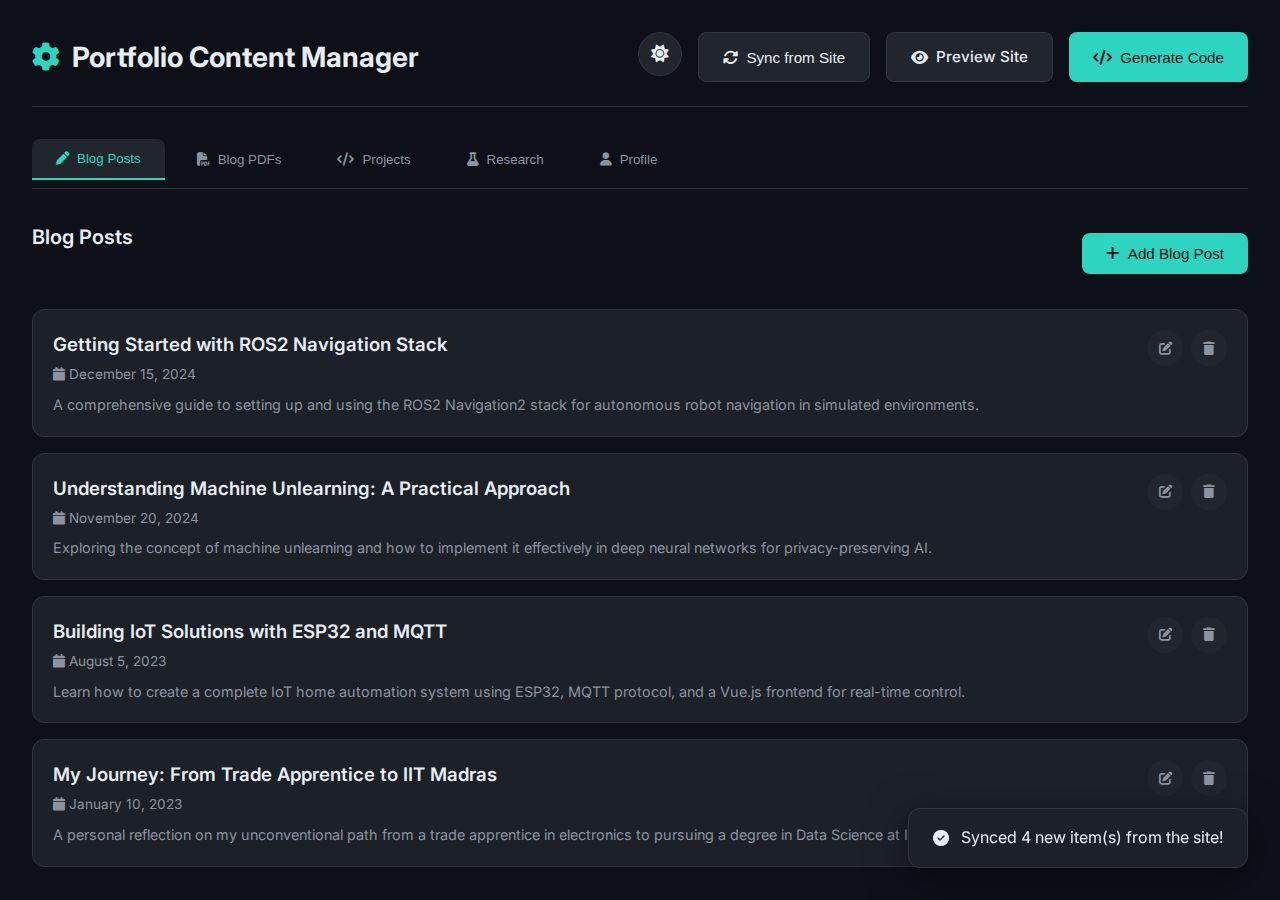
<file: admin.html>
<!DOCTYPE html>
<html lang="en">
<head>
    <meta charset="UTF-8">
    <meta name="viewport" content="width=device-width, initial-scale=1.0">
    <title>Portfolio Admin - Content Manager</title>
    <link rel="preconnect" href="https://fonts.googleapis.com">
    <link rel="preconnect" href="https://fonts.gstatic.com" crossorigin>
    <link href="https://fonts.googleapis.com/css2?family=Inter:wght@300;400;500;600;700&display=swap" rel="stylesheet">
    <link rel="stylesheet" href="https://cdnjs.cloudflare.com/ajax/libs/font-awesome/6.4.0/css/all.min.css">
    <link rel="stylesheet" href="styles.css">
    <style>
        /* Admin-specific styles */
        .admin-container {
            max-width: 1400px;
            margin: 0 auto;
            padding: 2rem;
        }

        .admin-header {
            display: flex;
            justify-content: space-between;
            align-items: center;
            margin-bottom: 2rem;
            padding-bottom: 1.5rem;
            border-bottom: 1px solid var(--border-color);
        }

        .admin-title {
            font-size: 1.75rem;
            font-weight: 700;
            display: flex;
            align-items: center;
            gap: 0.75rem;
        }

        .admin-title i {
            color: var(--accent-primary);
        }

        .admin-actions {
            display: flex;
            gap: 1rem;
        }

        .btn {
            padding: 0.75rem 1.5rem;
            border-radius: var(--radius-sm);
            border: none;
            font-weight: 500;
            cursor: pointer;
            display: flex;
            align-items: center;
            gap: 0.5rem;
            transition: all 0.3s ease;
            font-size: 0.95rem;
        }

        .btn-primary {
            background: var(--accent-primary);
            color: var(--bg-primary);
        }

        .btn-primary:hover {
            background: var(--accent-secondary);
        }

        .btn-secondary {
            background: var(--bg-tertiary);
            color: var(--text-primary);
            border: 1px solid var(--border-color);
        }

        .btn-secondary:hover {
            border-color: var(--accent-primary);
        }

        .btn-danger {
            background: rgba(248, 81, 73, 0.2);
            color: var(--danger);
            border: 1px solid var(--danger);
        }

        .btn-danger:hover {
            background: var(--danger);
            color: white;
        }

        .btn-sm {
            padding: 0.5rem 1rem;
            font-size: 0.85rem;
        }

        .tabs {
            display: flex;
            gap: 0.5rem;
            margin-bottom: 2rem;
            border-bottom: 1px solid var(--border-color);
            padding-bottom: 0.5rem;
        }

        .tab {
            padding: 0.75rem 1.5rem;
            background: none;
            border: none;
            color: var(--text-secondary);
            cursor: pointer;
            font-weight: 500;
            border-radius: var(--radius-sm) var(--radius-sm) 0 0;
            transition: all 0.3s ease;
            display: flex;
            align-items: center;
            gap: 0.5rem;
        }

        .tab:hover {
            color: var(--text-primary);
            background: var(--bg-tertiary);
        }

        .tab.active {
            color: var(--accent-primary);
            background: var(--bg-tertiary);
            border-bottom: 2px solid var(--accent-primary);
        }

        .content-section {
            display: none;
        }

        .content-section.active {
            display: block;
            animation: fadeIn 0.3s ease;
        }

        .section-header {
            display: flex;
            justify-content: space-between;
            align-items: center;
            margin-bottom: 1.5rem;
        }

        .admin-section-title {
            font-size: 1.25rem;
            font-weight: 600;
        }

        .items-grid {
            display: grid;
            gap: 1rem;
        }

        .item-card {
            background: var(--bg-card);
            border: 1px solid var(--border-color);
            border-radius: var(--radius);
            padding: 1.25rem;
            display: flex;
            justify-content: space-between;
            align-items: flex-start;
            transition: all 0.3s ease;
        }

        .item-card:hover {
            border-color: var(--accent-primary);
        }

        .item-info {
            flex: 1;
        }

        .item-title {
            font-weight: 600;
            margin-bottom: 0.25rem;
        }

        .item-meta {
            color: var(--text-secondary);
            font-size: 0.85rem;
            display: flex;
            gap: 1rem;
            margin-bottom: 0.5rem;
        }

        .item-excerpt {
            color: var(--text-secondary);
            font-size: 0.9rem;
            line-height: 1.5;
        }

        .item-actions {
            display: flex;
            gap: 0.5rem;
        }

        .icon-btn {
            width: 36px;
            height: 36px;
            border-radius: 50%;
            border: none;
            background: var(--bg-tertiary);
            color: var(--text-secondary);
            cursor: pointer;
            display: flex;
            align-items: center;
            justify-content: center;
            transition: all 0.3s ease;
        }

        .icon-btn:hover {
            background: var(--accent-primary);
            color: var(--bg-primary);
        }

        .icon-btn.delete:hover {
            background: var(--danger);
            color: white;
        }

        /* Admin Modal - override main styles */
        .admin-modal-overlay {
            position: fixed;
            top: 0;
            left: 0;
            right: 0;
            bottom: 0;
            background: var(--modal-overlay, rgba(0, 0, 0, 0.8));
            display: none;
            align-items: center;
            justify-content: center;
            z-index: 1000;
            padding: 2rem;
        }

        .admin-modal-overlay.active {
            display: flex;
        }

        .modal {
            background: var(--bg-secondary);
            border-radius: var(--radius);
            width: 100%;
            max-width: 700px;
            max-height: 90vh;
            overflow-y: auto;
            border: 1px solid var(--border-color);
        }

        .modal-header {
            padding: 1.5rem;
            border-bottom: 1px solid var(--border-color);
            display: flex;
            justify-content: space-between;
            align-items: center;
        }

        .modal-title {
            font-size: 1.25rem;
            font-weight: 600;
        }

        .modal-close {
            background: none;
            border: none;
            color: var(--text-secondary);
            cursor: pointer;
            font-size: 1.25rem;
            padding: 0.5rem;
        }

        .modal-close:hover {
            color: var(--text-primary);
        }

        .modal-body {
            padding: 1.5rem;
        }

        .form-group {
            margin-bottom: 1.25rem;
        }

        .form-label {
            display: block;
            margin-bottom: 0.5rem;
            font-weight: 500;
            color: var(--text-secondary);
        }

        .form-input {
            width: 100%;
            padding: 0.75rem 1rem;
            background: var(--bg-tertiary);
            border: 1px solid var(--border-color);
            border-radius: var(--radius-sm);
            color: var(--text-primary);
            font-size: 0.95rem;
            transition: all 0.3s ease;
        }

        .form-input:focus {
            outline: none;
            border-color: var(--accent-primary);
        }

        textarea.form-input {
            min-height: 120px;
            resize: vertical;
            font-family: inherit;
        }

        .form-hint {
            font-size: 0.8rem;
            color: var(--text-secondary);
            margin-top: 0.25rem;
        }

        .tags-input-container {
            display: flex;
            flex-wrap: wrap;
            gap: 0.5rem;
            padding: 0.5rem;
            background: var(--bg-tertiary);
            border: 1px solid var(--border-color);
            border-radius: var(--radius-sm);
            min-height: 50px;
        }

        .tags-input-container:focus-within {
            border-color: var(--accent-primary);
        }

        .tag-item {
            background: rgba(45, 212, 191, 0.2);
            color: var(--accent-primary);
            padding: 0.25rem 0.75rem;
            border-radius: 15px;
            font-size: 0.85rem;
            display: flex;
            align-items: center;
            gap: 0.5rem;
        }

        .tag-item button {
            background: none;
            border: none;
            color: var(--accent-primary);
            cursor: pointer;
            padding: 0;
            font-size: 0.9rem;
        }

        .tags-input {
            flex: 1;
            min-width: 100px;
            background: none;
            border: none;
            color: var(--text-primary);
            font-size: 0.9rem;
            padding: 0.25rem;
        }

        .tags-input:focus {
            outline: none;
        }

        .modal-footer {
            padding: 1.5rem;
            border-top: 1px solid var(--border-color);
            display: flex;
            justify-content: flex-end;
            gap: 1rem;
        }

        /* Code output area */
        .code-output {
            background: var(--bg-tertiary);
            border: 1px solid var(--border-color);
            border-radius: var(--radius);
            padding: 1.5rem;
            margin-top: 2rem;
        }

        .code-output-header {
            display: flex;
            justify-content: space-between;
            align-items: center;
            margin-bottom: 1rem;
        }

        .code-output-title {
            font-weight: 600;
            display: flex;
            align-items: center;
            gap: 0.5rem;
        }

        .code-output-title i {
            color: var(--accent-primary);
        }

        .code-block {
            background: var(--bg-primary);
            border-radius: var(--radius-sm);
            padding: 1rem;
            overflow-x: auto;
            font-family: 'Monaco', 'Menlo', monospace;
            font-size: 0.85rem;
            line-height: 1.6;
            max-height: 400px;
            overflow-y: auto;
        }

        .code-block pre {
            margin: 0;
            white-space: pre-wrap;
        }

        /* Toast notification */
        .toast {
            position: fixed;
            bottom: 2rem;
            right: 2rem;
            background: var(--bg-card);
            border: 1px solid var(--border-color);
            border-radius: var(--radius);
            padding: 1rem 1.5rem;
            display: flex;
            align-items: center;
            gap: 0.75rem;
            box-shadow: 0 10px 40px rgba(0, 0, 0, 0.5);
            transform: translateY(100px);
            opacity: 0;
            transition: all 0.3s ease;
            z-index: 2000;
        }

        .toast.show {
            transform: translateY(0);
            opacity: 1;
        }

        .toast.success {
            border-color: var(--success);
        }

        .toast.success i {
            color: var(--success);
        }

        .empty-state {
            text-align: center;
            padding: 3rem;
            color: var(--text-secondary);
        }

        .empty-state i {
            font-size: 3rem;
            margin-bottom: 1rem;
            color: var(--bg-tertiary);
        }

        .preview-link {
            color: var(--accent-primary);
            text-decoration: none;
            display: flex;
            align-items: center;
            gap: 0.5rem;
        }

        .preview-link:hover {
            text-decoration: underline;
        }

        /* Extra variables for admin */
        :root {
            --success: #3fb950;
            --warning: #d29922;
            --danger: #f85149;
        }

        [data-theme="light"] {
            --success: #1a7f37;
            --warning: #9a6700;
            --danger: #cf222e;
        }

        .btn-primary {
            background: var(--accent-primary);
            color: var(--bg-primary);
        }

        .btn-primary:hover {
            background: var(--accent-secondary);
        }

        .btn-secondary {
            background: var(--bg-tertiary);
            color: var(--text-primary);
            border: 1px solid var(--border-color);
        }

        .btn-secondary:hover {
            border-color: var(--accent-primary);
        }

        .btn-danger {
            background: rgba(248, 81, 73, 0.2);
            color: var(--danger);
            border: 1px solid var(--danger);
        }

        .btn-danger:hover {
            background: var(--danger);
            color: white;
        }

        .btn-sm {
            padding: 0.5rem 1rem;
            font-size: 0.85rem;
        }

        .tabs {
            display: flex;
            gap: 0.5rem;
            margin-bottom: 2rem;
            border-bottom: 1px solid var(--border-color);
            padding-bottom: 0.5rem;
        }

        .tab {
            padding: 0.75rem 1.5rem;
            background: none;
            border: none;
            color: var(--text-secondary);
            cursor: pointer;
            font-weight: 500;
            border-radius: var(--radius-sm) var(--radius-sm) 0 0;
            transition: all 0.3s ease;
            display: flex;
            align-items: center;
            gap: 0.5rem;
        }

        .tab:hover {
            color: var(--text-primary);
            background: var(--bg-tertiary);
        }

        .tab.active {
            color: var(--accent-primary);
            background: var(--bg-tertiary);
            border-bottom: 2px solid var(--accent-primary);
        }

        .content-section {
            display: none;
        }

        .content-section.active {
            display: block;
            animation: fadeIn 0.3s ease;
        }

        @keyframes fadeIn {
            from { opacity: 0; transform: translateY(10px); }
            to { opacity: 1; transform: translateY(0); }
        }

        .section-header {
            display: flex;
            justify-content: space-between;
            align-items: center;
            margin-bottom: 1.5rem;
        }

        .section-title {
            font-size: 1.25rem;
            font-weight: 600;
        }

        .items-grid {
            display: grid;
            gap: 1rem;
        }

        .item-card {
            background: var(--bg-card);
            border: 1px solid var(--border-color);
            border-radius: var(--radius);
            padding: 1.25rem;
            display: flex;
            justify-content: space-between;
            align-items: flex-start;
            transition: all 0.3s ease;
        }

        .item-card:hover {
            border-color: var(--accent-primary);
        }

        .item-info {
            flex: 1;
        }

        .item-title {
            font-weight: 600;
            margin-bottom: 0.25rem;
        }

        .item-meta {
            color: var(--text-secondary);
            font-size: 0.85rem;
            display: flex;
            gap: 1rem;
            margin-bottom: 0.5rem;
        }

        .item-excerpt {
            color: var(--text-secondary);
            font-size: 0.9rem;
            line-height: 1.5;
        }

        .item-actions {
            display: flex;
            gap: 0.5rem;
        }

        .icon-btn {
            width: 36px;
            height: 36px;
            border-radius: 50%;
            border: none;
            background: var(--bg-tertiary);
            color: var(--text-secondary);
            cursor: pointer;
            display: flex;
            align-items: center;
            justify-content: center;
            transition: all 0.3s ease;
        }

        .icon-btn:hover {
            background: var(--accent-primary);
            color: var(--bg-primary);
        }

        .icon-btn.delete:hover {
            background: var(--danger);
            color: white;
        }

        .modal {
            background: var(--bg-secondary);
            border-radius: var(--radius);
            width: 100%;
            max-width: 700px;
            max-height: 90vh;
            overflow-y: auto;
            border: 1px solid var(--border-color);
        }

        .modal-header {
            padding: 1.5rem;
            border-bottom: 1px solid var(--border-color);
            display: flex;
            justify-content: space-between;
            align-items: center;
        }

        .modal-title {
            font-size: 1.25rem;
            font-weight: 600;
        }

        .modal-close {
            background: none;
            border: none;
            color: var(--text-secondary);
            cursor: pointer;
            font-size: 1.25rem;
            padding: 0.5rem;
        }

        .modal-close:hover {
            color: var(--text-primary);
        }

        .modal-body {
            padding: 1.5rem;
        }

        .form-group {
            margin-bottom: 1.25rem;
        }

        .form-label {
            display: block;
            margin-bottom: 0.5rem;
            font-weight: 500;
            color: var(--text-secondary);
        }

        .form-input {
            width: 100%;
            padding: 0.75rem 1rem;
            background: var(--bg-tertiary);
            border: 1px solid var(--border-color);
            border-radius: var(--radius-sm);
            color: var(--text-primary);
            font-size: 0.95rem;
            transition: all 0.3s ease;
        }

        .form-input:focus {
            outline: none;
            border-color: var(--accent-primary);
        }

        textarea.form-input {
            min-height: 120px;
            resize: vertical;
            font-family: inherit;
        }

        .form-hint {
            font-size: 0.8rem;
            color: var(--text-secondary);
            margin-top: 0.25rem;
        }

        .tags-input-container {
            display: flex;
            flex-wrap: wrap;
            gap: 0.5rem;
            padding: 0.5rem;
            background: var(--bg-tertiary);
            border: 1px solid var(--border-color);
            border-radius: var(--radius-sm);
            min-height: 50px;
        }

        .tags-input-container:focus-within {
            border-color: var(--accent-primary);
        }

        .tag-item {
            background: rgba(45, 212, 191, 0.2);
            color: var(--accent-primary);
            padding: 0.25rem 0.75rem;
            border-radius: 15px;
            font-size: 0.85rem;
            display: flex;
            align-items: center;
            gap: 0.5rem;
        }

        .tag-item button {
            background: none;
            border: none;
            color: var(--accent-primary);
            cursor: pointer;
            padding: 0;
            font-size: 0.9rem;
        }

        .tags-input {
            flex: 1;
            min-width: 100px;
            background: none;
            border: none;
            color: var(--text-primary);
            font-size: 0.9rem;
            padding: 0.25rem;
        }

        .tags-input:focus {
            outline: none;
        }

        .modal-footer {
            padding: 1.5rem;
            border-top: 1px solid var(--border-color);
            display: flex;
            justify-content: flex-end;
            gap: 1rem;
        }

        /* Code output area */
        .code-output {
            background: var(--bg-tertiary);
            border: 1px solid var(--border-color);
            border-radius: var(--radius);
            padding: 1.5rem;
            margin-top: 2rem;
        }

        .code-output-header {
            display: flex;
            justify-content: space-between;
            align-items: center;
            margin-bottom: 1rem;
        }

        .code-output-title {
            font-weight: 600;
            display: flex;
            align-items: center;
            gap: 0.5rem;
        }

        .code-output-title i {
            color: var(--accent-primary);
        }

        .code-block {
            background: var(--bg-primary);
            border-radius: var(--radius-sm);
            padding: 1rem;
            overflow-x: auto;
            font-family: 'Monaco', 'Menlo', monospace;
            font-size: 0.85rem;
            line-height: 1.6;
            max-height: 400px;
            overflow-y: auto;
        }

        .code-block pre {
            margin: 0;
            white-space: pre-wrap;
        }

        /* Toast notification */
        .toast {
            position: fixed;
            bottom: 2rem;
            right: 2rem;
            background: var(--bg-card);
            border: 1px solid var(--border-color);
            border-radius: var(--radius);
            padding: 1rem 1.5rem;
            display: flex;
            align-items: center;
            gap: 0.75rem;
            box-shadow: 0 10px 40px rgba(0, 0, 0, 0.5);
            transform: translateY(100px);
            opacity: 0;
            transition: all 0.3s ease;
            z-index: 2000;
        }

        .toast.show {
            transform: translateY(0);
            opacity: 1;
        }

        .toast.success {
            border-color: var(--success);
        }

        .toast.success i {
            color: var(--success);
        }

        .empty-state {
            text-align: center;
            padding: 3rem;
            color: var(--text-secondary);
        }

        .empty-state i {
            font-size: 3rem;
            margin-bottom: 1rem;
            color: var(--bg-tertiary);
        }

        .preview-link {
            color: var(--accent-primary);
            text-decoration: none;
            display: flex;
            align-items: center;
            gap: 0.5rem;
        }

        .preview-link:hover {
            text-decoration: underline;
        }

        .theme-toggle {
            width: 44px;
            height: 44px;
            border-radius: 50%;
            border: 1px solid var(--border-color);
            background: var(--bg-tertiary);
            color: var(--text-primary);
            cursor: pointer;
            display: flex;
            align-items: center;
            justify-content: center;
            font-size: 1.1rem;
            transition: all 0.3s ease;
        }

        .theme-toggle:hover {
            border-color: var(--accent-primary);
            color: var(--accent-primary);
            transform: rotate(15deg);
        }
    </style>
</head>
<body>
    <div class="admin-container">
        <header class="admin-header">
            <h1 class="admin-title">
                <i class="fas fa-cog"></i>
                Portfolio Content Manager
            </h1>
            <div class="admin-actions">
                <button class="theme-toggle" onclick="toggleTheme()" title="Toggle light/dark mode">
                    <i class="fas fa-sun" id="theme-icon"></i>
                </button>
                <button class="btn btn-secondary" onclick="syncFromSite()" title="Sync all content from the live site's app.js">
                    <i class="fas fa-sync-alt"></i>
                    Sync from Site
                </button>
                <a href="index.html" class="btn btn-secondary" target="_blank">
                    <i class="fas fa-eye"></i>
                    Preview Site
                </a>
                <button class="btn btn-primary" onclick="generateCode()">
                    <i class="fas fa-code"></i>
                    Generate Code
                </button>
            </div>
        </header>

        <div class="tabs">
            <button class="tab active" data-tab="blogs">
                <i class="fas fa-pen"></i>
                Blog Posts
            </button>
            <button class="tab" data-tab="blogpdfs">
                <i class="fas fa-file-pdf"></i>
                Blog PDFs
            </button>
            <button class="tab" data-tab="projects">
                <i class="fas fa-code"></i>
                Projects
            </button>
            <button class="tab" data-tab="research">
                <i class="fas fa-flask"></i>
                Research
            </button>
            <button class="tab" data-tab="profile">
                <i class="fas fa-user"></i>
                Profile
            </button>
        </div>

        <!-- Blog Posts Section -->
        <div class="content-section active" id="blogs-section">
            <div class="section-header">
                <h2 class="section-title">Blog Posts</h2>
                <button class="btn btn-primary" onclick="openModal('blog')">
                    <i class="fas fa-plus"></i>
                    Add Blog Post
                </button>
            </div>
            <div class="items-grid" id="blogs-list"></div>
        </div>

        <!-- Blog PDFs Section -->
        <div class="content-section" id="blogpdfs-section">
            <div class="section-header">
                <h2 class="section-title">Blog PDFs</h2>
                <button class="btn btn-primary" onclick="openModal('blogpdf')">
                    <i class="fas fa-plus"></i>
                    Add PDF
                </button>
            </div>
            <div class="items-grid" id="blogpdfs-list"></div>
        </div>

        <!-- Projects Section -->
        <div class="content-section" id="projects-section">
            <div class="section-header">
                <h2 class="section-title">Projects</h2>
                <button class="btn btn-primary" onclick="openModal('project')">
                    <i class="fas fa-plus"></i>
                    Add Project
                </button>
            </div>
            <div class="items-grid" id="projects-list"></div>
        </div>

        <!-- Research Section -->
        <div class="content-section" id="research-section">
            <div class="section-header">
                <h2 class="section-title">Research Work</h2>
                <button class="btn btn-primary" onclick="openModal('research')">
                    <i class="fas fa-plus"></i>
                    Add Research
                </button>
            </div>
            <div class="items-grid" id="research-list"></div>
        </div>

        <!-- Profile Section -->
        <div class="content-section" id="profile-section">
            <div class="section-header">
                <h2 class="section-title">Profile Information</h2>
            </div>
            <div class="item-card" style="flex-direction: column; gap: 1rem;">
                <div class="form-group">
                    <label class="form-label">Full Name</label>
                    <input type="text" class="form-input" id="profile-name" value="Shekhar Mohanty Hemant">
                </div>
                <div class="form-group">
                    <label class="form-label">Professional Title</label>
                    <input type="text" class="form-input" id="profile-title" value="Data Science & AI Professional | IIT Madras Graduate">
                </div>
                <div class="form-group">
                    <label class="form-label">Email</label>
                    <input type="email" class="form-input" id="profile-email" value="hemant436268s@gmail.com">
                </div>
                <div class="form-group">
                    <label class="form-label">Phone</label>
                    <input type="text" class="form-input" id="profile-phone" value="+91-9110054046">
                </div>
                <div class="form-group">
                    <label class="form-label">Location</label>
                    <input type="text" class="form-input" id="profile-location" value="India">
                </div>
            </div>
        </div>

        <!-- Code Output -->
        <div class="code-output" id="code-output" style="display: none;">
            <div class="code-output-header">
                <span class="code-output-title">
                    <i class="fas fa-file-code"></i>
                    Generated Code - Copy this to app.js
                </span>
                <button class="btn btn-primary btn-sm" onclick="copyCode()">
                    <i class="fas fa-copy"></i>
                    Copy Code
                </button>
            </div>
            <div class="code-block">
                <pre id="generated-code"></pre>
            </div>
        </div>
    </div>

    <!-- Blog Modal -->
    <div class="admin-modal-overlay" id="blog-modal">
        <div class="modal">
            <div class="modal-header">
                <h3 class="modal-title" id="blog-modal-title">Add Blog Post</h3>
                <button class="modal-close" onclick="closeModal('blog')">
                    <i class="fas fa-times"></i>
                </button>
            </div>
            <div class="modal-body">
                <input type="hidden" id="blog-edit-id">
                <div class="form-group">
                    <label class="form-label">Post Title *</label>
                    <input type="text" class="form-input" id="blog-title" placeholder="e.g., Getting Started with Machine Learning">
                </div>
                <div class="form-group">
                    <label class="form-label">Date *</label>
                    <input type="text" class="form-input" id="blog-date" placeholder="e.g., January 7, 2026">
                </div>
                <div class="form-group">
                    <label class="form-label">Excerpt (Short Preview) *</label>
                    <textarea class="form-input" id="blog-excerpt" rows="2" placeholder="A brief description shown in the blog list..."></textarea>
                </div>
                <div class="form-group">
                    <label class="form-label">Full Content *</label>
                    <textarea class="form-input" id="blog-content" rows="8" placeholder="Write your full blog post content here. Use blank lines for new paragraphs."></textarea>
                    <p class="form-hint">Separate paragraphs with blank lines. They will be automatically formatted.</p>
                </div>
            </div>
            <div class="modal-footer">
                <button class="btn btn-secondary" onclick="closeModal('blog')">Cancel</button>
                <button class="btn btn-primary" onclick="saveBlog()">
                    <i class="fas fa-save"></i>
                    Save Post
                </button>
            </div>
        </div>
    </div>

    <!-- Project Modal -->
    <div class="admin-modal-overlay" id="project-modal">
        <div class="modal">
            <div class="modal-header">
                <h3 class="modal-title" id="project-modal-title">Add Project</h3>
                <button class="modal-close" onclick="closeModal('project')">
                    <i class="fas fa-times"></i>
                </button>
            </div>
            <div class="modal-body">
                <input type="hidden" id="project-edit-id">
                <div class="form-group">
                    <label class="form-label">Project Title *</label>
                    <input type="text" class="form-input" id="project-title" placeholder="e.g., AI-Powered Chatbot">
                </div>
                <div class="form-group">
                    <label class="form-label">Date *</label>
                    <input type="text" class="form-input" id="project-date" placeholder="e.g., Dec 2024">
                </div>
                <div class="form-group">
                    <label class="form-label">Description *</label>
                    <textarea class="form-input" id="project-description" rows="4" placeholder="Describe what the project does..."></textarea>
                </div>
                <div class="form-group">
                    <label class="form-label">Technologies Used</label>
                    <div class="tags-input-container" id="project-tech-container">
                        <input type="text" class="tags-input" id="project-tech-input" placeholder="Type and press Enter to add...">
                    </div>
                    <p class="form-hint">Press Enter after each technology (e.g., Python, React, TensorFlow)</p>
                </div>
                <div class="form-group">
                    <label class="form-label">GitHub URL</label>
                    <input type="text" class="form-input" id="project-github" placeholder="https://github.com/username/repo">
                </div>
                <div class="form-group">
                    <label class="form-label">Live Demo URL</label>
                    <input type="text" class="form-input" id="project-demo" placeholder="https://your-demo-site.com">
                </div>
            </div>
            <div class="modal-footer">
                <button class="btn btn-secondary" onclick="closeModal('project')">Cancel</button>
                <button class="btn btn-primary" onclick="saveProject()">
                    <i class="fas fa-save"></i>
                    Save Project
                </button>
            </div>
        </div>
    </div>

    <!-- Research Modal -->
    <div class="admin-modal-overlay" id="research-modal">
        <div class="modal">
            <div class="modal-header">
                <h3 class="modal-title" id="research-modal-title">Add Research</h3>
                <button class="modal-close" onclick="closeModal('research')">
                    <i class="fas fa-times"></i>
                </button>
            </div>
            <div class="modal-body">
                <input type="hidden" id="research-edit-id">
                <div class="form-group">
                    <label class="form-label">Publication Title *</label>
                    <input type="text" class="form-input" id="research-title" placeholder="e.g., Novel Approach to Machine Learning">
                </div>
                <div class="form-group">
                    <label class="form-label">Conference/Journal Name *</label>
                    <input type="text" class="form-input" id="research-conference" placeholder="e.g., IEEE Conference on AI 2024">
                </div>
                <div class="form-group">
                    <label class="form-label">Year *</label>
                    <input type="text" class="form-input" id="research-year" placeholder="e.g., 2024">
                </div>
                <div class="form-group">
                    <label class="form-label">Abstract</label>
                    <textarea class="form-input" id="research-abstract" rows="4" placeholder="Brief abstract or description of the research..."></textarea>
                </div>
                <div class="form-group">
                    <label class="form-label">Paper Link (DOI/PDF URL)</label>
                    <input type="text" class="form-input" id="research-link" placeholder="https://doi.org/... or PDF link">
                </div>
            </div>
            <div class="modal-footer">
                <button class="btn btn-secondary" onclick="closeModal('research')">Cancel</button>
                <button class="btn btn-primary" onclick="saveResearch()">
                    <i class="fas fa-save"></i>
                    Save Research
                </button>
            </div>
        </div>
    </div>

    <!-- Blog PDF Modal -->
    <div class="admin-modal-overlay" id="blogpdf-modal">
        <div class="modal">
            <div class="modal-header">
                <h3 class="modal-title" id="blogpdf-modal-title">Add PDF</h3>
                <button class="modal-close" onclick="closeModal('blogpdf')">
                    <i class="fas fa-times"></i>
                </button>
            </div>
            <div class="modal-body">
                <input type="hidden" id="blogpdf-edit-id">
                <div class="form-group">
                    <label class="form-label">PDF Title *</label>
                    <input type="text" class="form-input" id="blogpdf-title" placeholder="e.g., My Resume / CV">
                </div>
                <div class="form-group">
                    <label class="form-label">Date *</label>
                    <input type="text" class="form-input" id="blogpdf-date" placeholder="e.g., February 8, 2026">
                </div>
                <div class="form-group">
                    <label class="form-label">Description / Excerpt *</label>
                    <textarea class="form-input" id="blogpdf-excerpt" rows="2" placeholder="A brief description shown in the blog list..."></textarea>
                </div>
                <div class="form-group">
                    <label class="form-label">PDF File URL *</label>
                    <input type="text" class="form-input" id="blogpdf-url" placeholder="e.g., Shekhar_Mohanty_Hemant_CV.pdf or https://...">
                    <p class="form-hint">Enter the filename (if in root folder) or a full URL to the PDF.</p>
                </div>
            </div>
            <div class="modal-footer">
                <button class="btn btn-secondary" onclick="closeModal('blogpdf')">Cancel</button>
                <button class="btn btn-primary" onclick="saveBlogPdf()">
                    <i class="fas fa-save"></i>
                    Save PDF
                </button>
            </div>
        </div>
    </div>

    <!-- Toast -->
    <div class="toast" id="toast">
        <i class="fas fa-check-circle"></i>
        <span id="toast-message">Saved successfully!</span>
    </div>

    <script>
        // Theme handling
        let currentTheme = localStorage.getItem('portfolio-theme') || 'dark';
        
        function applyTheme() {
            document.documentElement.setAttribute('data-theme', currentTheme);
            const icon = document.getElementById('theme-icon');
            icon.className = currentTheme === 'dark' ? 'fas fa-sun' : 'fas fa-moon';
        }
        
        function toggleTheme() {
            currentTheme = currentTheme === 'dark' ? 'light' : 'dark';
            localStorage.setItem('portfolio-theme', currentTheme);
            applyTheme();
        }
        
        // Apply theme on load
        applyTheme();

        // Data storage
        let blogs = [];
        let blogPdfs = [];
        let projects = [];
        let research = [];
        let projectTechTags = [];

        // Initialize with sample data
        function initializeData() {
            // Load from localStorage or use defaults
            const savedBlogs = localStorage.getItem('portfolio_blogs');
            const savedBlogPdfs = localStorage.getItem('portfolio_blog_pdfs');
            const savedProjects = localStorage.getItem('portfolio_projects');
            const savedResearch = localStorage.getItem('portfolio_research');

            blogs = savedBlogs ? JSON.parse(savedBlogs) : [
                {
                    id: 1,
                    title: "Getting Started with ROS2 Navigation Stack",
                    date: "December 15, 2024",
                    excerpt: "A comprehensive guide to setting up and using the ROS2 Navigation2 stack for autonomous robot navigation in simulated environments.",
                    content: "In this post, I'll walk you through the process of setting up ROS2 Navigation2 stack for autonomous robot navigation.\n\nThe Navigation2 stack is a powerful tool that provides a complete navigation solution for mobile robots."
                },
                {
                    id: 2,
                    title: "Understanding Machine Unlearning: A Practical Approach",
                    date: "November 20, 2024",
                    excerpt: "Exploring the concept of machine unlearning and how to implement it effectively in deep neural networks for privacy-preserving AI.",
                    content: "Machine unlearning is an emerging field in AI that addresses the challenge of removing specific data from trained models without retraining from scratch."
                },
                {
                    id: 3,
                    title: "Building IoT Solutions with ESP32 and MQTT",
                    date: "August 5, 2023",
                    excerpt: "Learn how to create a complete IoT home automation system using ESP32, MQTT protocol, and a Vue.js frontend for real-time control.",
                    content: "IoT (Internet of Things) has revolutionized how we interact with our homes and environments. In this tutorial, we'll build a complete home automation system."
                },
                {
                    id: 4,
                    title: "My Journey: From Trade Apprentice to IIT Madras",
                    date: "January 10, 2023",
                    excerpt: "A personal reflection on my unconventional path from a trade apprentice in electronics to pursuing a degree in Data Science at IIT Madras.",
                    content: "Every journey has its unique path, and mine was far from conventional. After completing my trade apprenticeship at Shavak Nanavati Technical Institute, I never imagined I would one day be studying at IIT Madras."
                }
            ];

            // Clean up: remove any PDF entries that leaked into blogs from old save format
            blogs = blogs.filter(b => b.type !== 'pdf');

            blogPdfs = savedBlogPdfs ? JSON.parse(savedBlogPdfs) : [
                {
                    id: 100,
                    title: "My Resume / CV",
                    date: "February 8, 2026",
                    excerpt: "View or download my latest CV highlighting my education, experience, skills, and achievements.",
                    type: "pdf",
                    pdfUrl: "Shekhar_Mohanty_Hemant_CV.pdf"
                }
            ];

            projects = savedProjects ? JSON.parse(savedProjects) : [
                {
                    id: 1,
                    title: "Warehouse Inspection Robot",
                    date: "Dec 2024",
                    description: "Demonstrated autonomous navigation and object detection in a simulated warehouse environment using a robot with camera and lidar sensors.",
                    tech: ["ROS2", "Gazebo", "Navigation2", "YOLOv5", "TurtleBot3", "Python"],
                    github: "#",
                    demo: "#"
                },
                {
                    id: 2,
                    title: "Spectral Classification (CH2IIRS)",
                    date: "Aug 2024",
                    description: "Created a pipeline for spectral classification of Chandrayaan-2 IIRS dataset of Mare Moscoviense and Mare Gardner crater.",
                    tech: ["Python", "Deep Learning", "1D-CNN", "KMeans", "MNF", "Remote Sensing"],
                    github: "#",
                    demo: "#"
                },
                {
                    id: 3,
                    title: "Machine Unlearning",
                    date: "May 2024",
                    description: "Demonstrated machine unlearning for classification tasks on deep neural networks at ACM Workshop 2024.",
                    tech: ["PyTorch", "Deep Learning", "Neural Networks", "Python"],
                    github: "#",
                    demo: "#"
                }
            ];

            research = savedResearch ? JSON.parse(savedResearch) : [
                {
                    id: 1,
                    title: "Fast Yet Effective Machine Unlearning",
                    conference: "ACM Workshop 2024",
                    year: "2024",
                    abstract: "Presented implementation and demonstration of machine unlearning techniques for classification tasks on deep neural networks.",
                    link: "#"
                },
                {
                    id: 2,
                    title: "Spectral Classification of Chandrayaan-2 IIRS Dataset",
                    conference: "Remote Sensing Analysis Project",
                    year: "2024",
                    abstract: "Developed a comprehensive pipeline for spectral classification of lunar surface data from Mare Moscoviense and Mare Gardner crater.",
                    link: "#"
                }
            ];

            renderAll();

            // Auto-sync from app.js on first load to pick up any missing entries
            syncFromSite();
        }

        // Save to localStorage
        function saveData() {
            localStorage.setItem('portfolio_blogs', JSON.stringify(blogs));
            localStorage.setItem('portfolio_blog_pdfs', JSON.stringify(blogPdfs));
            localStorage.setItem('portfolio_projects', JSON.stringify(projects));
            localStorage.setItem('portfolio_research', JSON.stringify(research));
        }

        // Tab switching
        document.querySelectorAll('.tab').forEach(tab => {
            tab.addEventListener('click', () => {
                document.querySelectorAll('.tab').forEach(t => t.classList.remove('active'));
                document.querySelectorAll('.content-section').forEach(s => s.classList.remove('active'));
                
                tab.classList.add('active');
                document.getElementById(`${tab.dataset.tab}-section`).classList.add('active');
            });
        });

        // Modal functions
        function openModal(type, editId = null) {
            const modal = document.getElementById(`${type}-modal`);
            const title = document.getElementById(`${type}-modal-title`);
            
            if (editId !== null) {
                title.textContent = `Edit ${type.charAt(0).toUpperCase() + type.slice(1)}`;
                populateEditForm(type, editId);
            } else {
                title.textContent = `Add ${type.charAt(0).toUpperCase() + type.slice(1)}`;
                clearForm(type);
            }
            
            modal.classList.add('active');
        }

        function closeModal(type) {
            document.getElementById(`${type}-modal`).classList.remove('active');
            clearForm(type);
        }

        function clearForm(type) {
            if (type === 'blog') {
                document.getElementById('blog-edit-id').value = '';
                document.getElementById('blog-title').value = '';
                document.getElementById('blog-date').value = '';
                document.getElementById('blog-excerpt').value = '';
                document.getElementById('blog-content').value = '';
            } else if (type === 'project') {
                document.getElementById('project-edit-id').value = '';
                document.getElementById('project-title').value = '';
                document.getElementById('project-date').value = '';
                document.getElementById('project-description').value = '';
                document.getElementById('project-github').value = '';
                document.getElementById('project-demo').value = '';
                projectTechTags = [];
                renderTechTags();
            } else if (type === 'research') {
                document.getElementById('research-edit-id').value = '';
                document.getElementById('research-title').value = '';
                document.getElementById('research-conference').value = '';
                document.getElementById('research-year').value = '';
                document.getElementById('research-abstract').value = '';
                document.getElementById('research-link').value = '';
            } else if (type === 'blogpdf') {
                document.getElementById('blogpdf-edit-id').value = '';
                document.getElementById('blogpdf-title').value = '';
                document.getElementById('blogpdf-date').value = '';
                document.getElementById('blogpdf-excerpt').value = '';
                document.getElementById('blogpdf-url').value = '';
            }
        }

        function populateEditForm(type, id) {
            if (type === 'blog') {
                const blog = blogs.find(b => b.id === id);
                if (blog) {
                    document.getElementById('blog-edit-id').value = id;
                    document.getElementById('blog-title').value = blog.title;
                    document.getElementById('blog-date').value = blog.date;
                    document.getElementById('blog-excerpt').value = blog.excerpt;
                    document.getElementById('blog-content').value = blog.content;
                }
            } else if (type === 'project') {
                const project = projects.find(p => p.id === id);
                if (project) {
                    document.getElementById('project-edit-id').value = id;
                    document.getElementById('project-title').value = project.title;
                    document.getElementById('project-date').value = project.date;
                    document.getElementById('project-description').value = project.description;
                    document.getElementById('project-github').value = project.github || '';
                    document.getElementById('project-demo').value = project.demo || '';
                    projectTechTags = [...project.tech];
                    renderTechTags();
                }
            } else if (type === 'research') {
                const res = research.find(r => r.id === id);
                if (res) {
                    document.getElementById('research-edit-id').value = id;
                    document.getElementById('research-title').value = res.title;
                    document.getElementById('research-conference').value = res.conference;
                    document.getElementById('research-year').value = res.year;
                    document.getElementById('research-abstract').value = res.abstract;
                    document.getElementById('research-link').value = res.link || '';
                }
            } else if (type === 'blogpdf') {
                const pdf = blogPdfs.find(b => b.id === id);
                if (pdf) {
                    document.getElementById('blogpdf-edit-id').value = id;
                    document.getElementById('blogpdf-title').value = pdf.title;
                    document.getElementById('blogpdf-date').value = pdf.date;
                    document.getElementById('blogpdf-excerpt').value = pdf.excerpt;
                    document.getElementById('blogpdf-url').value = pdf.pdfUrl;
                }
            }
        }

        // Save functions
        function saveBlog() {
            const editId = document.getElementById('blog-edit-id').value;
            const title = document.getElementById('blog-title').value.trim();
            const date = document.getElementById('blog-date').value.trim();
            const excerpt = document.getElementById('blog-excerpt').value.trim();
            const content = document.getElementById('blog-content').value.trim();

            if (!title || !date || !excerpt || !content) {
                alert('Please fill in all required fields');
                return;
            }

            if (editId) {
                const index = blogs.findIndex(b => b.id === parseInt(editId));
                if (index !== -1) {
                    blogs[index] = { ...blogs[index], title, date, excerpt, content };
                }
            } else {
                const newId = blogs.length > 0 ? Math.max(...blogs.map(b => b.id)) + 1 : 1;
                blogs.push({ id: newId, title, date, excerpt, content });
            }

            saveData();
            renderBlogs();
            closeModal('blog');
            showToast('Blog post saved successfully!');
        }

        function saveBlogPdf() {
            const editId = document.getElementById('blogpdf-edit-id').value;
            const title = document.getElementById('blogpdf-title').value.trim();
            const date = document.getElementById('blogpdf-date').value.trim();
            const excerpt = document.getElementById('blogpdf-excerpt').value.trim();
            const pdfUrl = document.getElementById('blogpdf-url').value.trim();

            if (!title || !date || !excerpt || !pdfUrl) {
                alert('Please fill in all required fields');
                return;
            }

            if (editId) {
                const index = blogPdfs.findIndex(b => b.id === parseInt(editId));
                if (index !== -1) {
                    blogPdfs[index] = { ...blogPdfs[index], title, date, excerpt, pdfUrl };
                }
            } else {
                const allIds = [...blogs.map(b => b.id), ...blogPdfs.map(b => b.id)];
                const newId = allIds.length > 0 ? Math.max(...allIds) + 1 : 100;
                blogPdfs.push({ id: newId, title, date, excerpt, type: "pdf", pdfUrl });
            }

            saveData();
            renderBlogPdfs();
            closeModal('blogpdf');
            showToast('PDF entry saved successfully!');
        }

        function saveProject() {
            const editId = document.getElementById('project-edit-id').value;
            const title = document.getElementById('project-title').value.trim();
            const date = document.getElementById('project-date').value.trim();
            const description = document.getElementById('project-description').value.trim();
            const github = document.getElementById('project-github').value.trim() || '#';
            const demo = document.getElementById('project-demo').value.trim() || '#';

            if (!title || !date || !description) {
                alert('Please fill in all required fields');
                return;
            }

            if (editId) {
                const index = projects.findIndex(p => p.id === parseInt(editId));
                if (index !== -1) {
                    projects[index] = { ...projects[index], title, date, description, tech: [...projectTechTags], github, demo };
                }
            } else {
                const newId = projects.length > 0 ? Math.max(...projects.map(p => p.id)) + 1 : 1;
                projects.push({ id: newId, title, date, description, tech: [...projectTechTags], github, demo });
            }

            saveData();
            renderProjects();
            closeModal('project');
            showToast('Project saved successfully!');
        }

        function saveResearch() {
            const editId = document.getElementById('research-edit-id').value;
            const title = document.getElementById('research-title').value.trim();
            const conference = document.getElementById('research-conference').value.trim();
            const year = document.getElementById('research-year').value.trim();
            const abstract = document.getElementById('research-abstract').value.trim();
            const link = document.getElementById('research-link').value.trim() || '#';

            if (!title || !conference || !year) {
                alert('Please fill in all required fields');
                return;
            }

            if (editId) {
                const index = research.findIndex(r => r.id === parseInt(editId));
                if (index !== -1) {
                    research[index] = { ...research[index], title, conference, year, abstract, link };
                }
            } else {
                const newId = research.length > 0 ? Math.max(...research.map(r => r.id)) + 1 : 1;
                research.push({ id: newId, title, conference, year, abstract, link });
            }

            saveData();
            renderResearch();
            closeModal('research');
            showToast('Research saved successfully!');
        }

        // Delete functions
        function deleteBlog(id) {
            if (confirm('Are you sure you want to delete this blog post?')) {
                blogs = blogs.filter(b => b.id !== id);
                saveData();
                renderBlogs();
                showToast('Blog post deleted');
            }
        }

        function deleteBlogPdf(id) {
            if (confirm('Are you sure you want to delete this PDF entry?')) {
                blogPdfs = blogPdfs.filter(b => b.id !== id);
                saveData();
                renderBlogPdfs();
                showToast('PDF entry deleted');
            }
        }

        function deleteProject(id) {
            if (confirm('Are you sure you want to delete this project?')) {
                projects = projects.filter(p => p.id !== id);
                saveData();
                renderProjects();
                showToast('Project deleted');
            }
        }

        function deleteResearch(id) {
            if (confirm('Are you sure you want to delete this research entry?')) {
                research = research.filter(r => r.id !== id);
                saveData();
                renderResearch();
                showToast('Research entry deleted');
            }
        }

        // Tech tags handling
        document.getElementById('project-tech-input').addEventListener('keydown', (e) => {
            if (e.key === 'Enter') {
                e.preventDefault();
                const value = e.target.value.trim();
                if (value && !projectTechTags.includes(value)) {
                    projectTechTags.push(value);
                    renderTechTags();
                }
                e.target.value = '';
            }
        });

        function renderTechTags() {
            const container = document.getElementById('project-tech-container');
            const input = document.getElementById('project-tech-input');
            
            container.innerHTML = '';
            projectTechTags.forEach((tag, index) => {
                const tagEl = document.createElement('span');
                tagEl.className = 'tag-item';
                tagEl.innerHTML = `${tag} <button onclick="removeTechTag(${index})">&times;</button>`;
                container.appendChild(tagEl);
            });
            container.appendChild(input);
        }

        function removeTechTag(index) {
            projectTechTags.splice(index, 1);
            renderTechTags();
        }

        // Render functions
        function renderBlogs() {
            const container = document.getElementById('blogs-list');
            if (blogs.length === 0) {
                container.innerHTML = `
                    <div class="empty-state">
                        <i class="fas fa-pen"></i>
                        <p>No blog posts yet. Click "Add Blog Post" to create one.</p>
                    </div>
                `;
                return;
            }

            container.innerHTML = blogs.map(blog => `
                <div class="item-card">
                    <div class="item-info">
                        <h3 class="item-title">${blog.title}</h3>
                        <div class="item-meta">
                            <span><i class="fas fa-calendar"></i> ${blog.date}</span>
                        </div>
                        <p class="item-excerpt">${blog.excerpt}</p>
                    </div>
                    <div class="item-actions">
                        <button class="icon-btn" onclick="openModal('blog', ${blog.id})" title="Edit">
                            <i class="fas fa-edit"></i>
                        </button>
                        <button class="icon-btn delete" onclick="deleteBlog(${blog.id})" title="Delete">
                            <i class="fas fa-trash"></i>
                        </button>
                    </div>
                </div>
            `).join('');
        }

        function renderBlogPdfs() {
            const container = document.getElementById('blogpdfs-list');
            if (blogPdfs.length === 0) {
                container.innerHTML = `
                    <div class="empty-state">
                        <i class="fas fa-file-pdf"></i>
                        <p>No PDF entries yet. Click "Add PDF" to create one.</p>
                    </div>
                `;
                return;
            }

            container.innerHTML = blogPdfs.map(pdf => `
                <div class="item-card">
                    <div class="item-info">
                        <h3 class="item-title"><i class="fas fa-file-pdf" style="color: var(--accent-primary); margin-right: 0.5rem;"></i>${pdf.title}</h3>
                        <div class="item-meta">
                            <span><i class="fas fa-calendar"></i> ${pdf.date}</span>
                            <span><i class="fas fa-link"></i> ${pdf.pdfUrl}</span>
                        </div>
                        <p class="item-excerpt">${pdf.excerpt}</p>
                    </div>
                    <div class="item-actions">
                        <button class="icon-btn" onclick="openModal('blogpdf', ${pdf.id})" title="Edit">
                            <i class="fas fa-edit"></i>
                        </button>
                        <button class="icon-btn delete" onclick="deleteBlogPdf(${pdf.id})" title="Delete">
                            <i class="fas fa-trash"></i>
                        </button>
                    </div>
                </div>
            `).join('');
        }

        function renderProjects() {
            const container = document.getElementById('projects-list');
            if (projects.length === 0) {
                container.innerHTML = `
                    <div class="empty-state">
                        <i class="fas fa-code"></i>
                        <p>No projects yet. Click "Add Project" to create one.</p>
                    </div>
                `;
                return;
            }

            container.innerHTML = projects.map(project => `
                <div class="item-card">
                    <div class="item-info">
                        <h3 class="item-title">${project.title}</h3>
                        <div class="item-meta">
                            <span><i class="fas fa-calendar"></i> ${project.date}</span>
                            <span>${project.tech.slice(0, 3).join(', ')}${project.tech.length > 3 ? '...' : ''}</span>
                        </div>
                        <p class="item-excerpt">${project.description.substring(0, 150)}...</p>
                    </div>
                    <div class="item-actions">
                        <button class="icon-btn" onclick="openModal('project', ${project.id})" title="Edit">
                            <i class="fas fa-edit"></i>
                        </button>
                        <button class="icon-btn delete" onclick="deleteProject(${project.id})" title="Delete">
                            <i class="fas fa-trash"></i>
                        </button>
                    </div>
                </div>
            `).join('');
        }

        function renderResearch() {
            const container = document.getElementById('research-list');
            if (research.length === 0) {
                container.innerHTML = `
                    <div class="empty-state">
                        <i class="fas fa-flask"></i>
                        <p>No research entries yet. Click "Add Research" to create one.</p>
                    </div>
                `;
                return;
            }

            container.innerHTML = research.map(res => `
                <div class="item-card">
                    <div class="item-info">
                        <h3 class="item-title">${res.title}</h3>
                        <div class="item-meta">
                            <span><i class="fas fa-book"></i> ${res.conference}</span>
                            <span><i class="fas fa-calendar"></i> ${res.year}</span>
                        </div>
                        <p class="item-excerpt">${res.abstract}</p>
                    </div>
                    <div class="item-actions">
                        <button class="icon-btn" onclick="openModal('research', ${res.id})" title="Edit">
                            <i class="fas fa-edit"></i>
                        </button>
                        <button class="icon-btn delete" onclick="deleteResearch(${res.id})" title="Delete">
                            <i class="fas fa-trash"></i>
                        </button>
                    </div>
                </div>
            `).join('');
        }

        function renderAll() {
            renderBlogs();
            renderBlogPdfs();
            renderProjects();
            renderResearch();
        }

        // Generate code
        function generateCode() {
            const profileName = document.getElementById('profile-name').value;
            const profileTitle = document.getElementById('profile-title').value;
            const profileEmail = document.getElementById('profile-email').value;
            const profilePhone = document.getElementById('profile-phone').value;
            const profileLocation = document.getElementById('profile-location').value;

            const code = `// ===== GENERATED DATA - Copy this section to app.js =====

const profileData = {
    name: "${profileName}",
    title: "${profileTitle}",
    phone: "${profilePhone}",
    email: "${profileEmail}",
    linkedin: "linkedin.com/in/hemant-shekhar",
    location: "${profileLocation}"
};

const blogData = ${JSON.stringify([...blogPdfs, ...blogs], null, 4).replace(/"(\w+)":/g, '$1:')};

const projectsData = ${JSON.stringify(projects.map(p => ({
    title: p.title,
    date: p.date,
    description: p.description,
    tech: p.tech,
    github: p.github,
    demo: p.demo
})), null, 4).replace(/"(\w+)":/g, '$1:')};

const researchData = ${JSON.stringify(research.map(r => ({
    title: r.title,
    conference: r.conference,
    year: r.year,
    abstract: r.abstract,
    link: r.link
})), null, 4).replace(/"(\w+)":/g, '$1:')};

// ===== END GENERATED DATA =====`;

            document.getElementById('generated-code').textContent = code;
            document.getElementById('code-output').style.display = 'block';
            document.getElementById('code-output').scrollIntoView({ behavior: 'smooth' });
        }

        function copyCode() {
            const code = document.getElementById('generated-code').textContent;
            navigator.clipboard.writeText(code).then(() => {
                showToast('Code copied to clipboard!');
            });
        }

        // Toast notification
        function showToast(message) {
            const toast = document.getElementById('toast');
            document.getElementById('toast-message').textContent = message;
            toast.classList.add('show');
            setTimeout(() => {
                toast.classList.remove('show');
            }, 3000);
        }

        // Close modals on overlay click
        document.querySelectorAll('.admin-modal-overlay').forEach(overlay => {
            overlay.addEventListener('click', (e) => {
                if (e.target === overlay) {
                    overlay.classList.remove('active');
                }
            });
        });

        // Sync from site: fetch app.js, parse blogData/projectsData/researchData, merge into admin
        function syncFromSite() {
            fetch('app.js?_t=' + Date.now())
                .then(res => res.text())
                .then(code => {
                    let synced = 0;

                    // Extract blogData array from app.js
                    const blogMatch = code.match(/const\s+blogData\s*=\s*(\[[\s\S]*?\n\];)/);
                    if (blogMatch) {
                        try {
                            const siteBlogData = eval(blogMatch[1]);
                            const blogIds = new Set(blogs.map(b => b.id));
                            const pdfIds = new Set(blogPdfs.map(b => b.id));

                            siteBlogData.forEach(entry => {
                                if (entry.type === 'pdf') {
                                    if (!pdfIds.has(entry.id)) {
                                        blogPdfs.push(entry);
                                        synced++;
                                    }
                                } else {
                                    if (!blogIds.has(entry.id)) {
                                        blogs.push(entry);
                                        synced++;
                                    }
                                }
                            });
                        } catch(e) { console.error('Failed to parse blogData:', e); }
                    }

                    // Extract projectsData array from app.js
                    const projMatch = code.match(/const\s+projectsData\s*=\s*(\[[\s\S]*?\n\];)/);
                    if (projMatch) {
                        try {
                            const siteProjData = eval(projMatch[1]);
                            const projIds = new Set(projects.map(p => p.id));
                            siteProjData.forEach((entry, idx) => {
                                const id = entry.id || idx + 1;
                                if (!projIds.has(id)) {
                                    projects.push({ ...entry, id });
                                    synced++;
                                }
                            });
                        } catch(e) { console.error('Failed to parse projectsData:', e); }
                    }

                    // Extract researchData array from app.js
                    const resMatch = code.match(/const\s+researchData\s*=\s*(\[[\s\S]*?\n\];)/);
                    if (resMatch) {
                        try {
                            const siteResData = eval(resMatch[1]);
                            const resIds = new Set(research.map(r => r.id));
                            siteResData.forEach((entry, idx) => {
                                const id = entry.id || idx + 1;
                                if (!resIds.has(id)) {
                                    research.push({ ...entry, id });
                                    synced++;
                                }
                            });
                        } catch(e) { console.error('Failed to parse researchData:', e); }
                    }

                    saveData();
                    renderAll();

                    if (synced > 0) {
                        showToast(`Synced ${synced} new item(s) from the site!`);
                    } else {
                        showToast('Everything is already in sync.');
                    }
                })
                .catch(err => {
                    console.error('Sync failed:', err);
                    showToast('Sync failed. Make sure app.js is accessible.');
                });
        }

        // Initialize
        initializeData();
    </script>
</body>
</html>
</file>
<file: styles.css>
/* ===== CSS Variables ===== */
:root {
    --bg-primary: #0d1117;
    --bg-secondary: #161b22;
    --bg-tertiary: #21262d;
    --bg-card: #1c2128;
    --text-primary: #e6edf3;
    --text-secondary: #8b949e;
    --text-muted: #6e7681;
    --accent-primary: #2dd4bf;
    --accent-secondary: #14b8a6;
    --accent-dark: #0d9488;
    --border-color: #30363d;
    --shadow: 0 8px 24px rgba(0, 0, 0, 0.4);
    --shadow-sm: 0 4px 12px rgba(0, 0, 0, 0.3);
    --modal-overlay: rgba(0, 0, 0, 0.8);
    --transition: all 0.3s ease;
    --radius: 12px;
    --radius-sm: 8px;
}

/* Light Mode */
[data-theme="light"] {
    --bg-primary: #ebebeb;
    --bg-secondary: #d0d8db;
    --bg-tertiary: #e8f2fd;
    --bg-card: #f3fbff;
    --text-primary: #1f2328;
    --text-secondary: #656d76;
    --text-muted: #8b949e;
    --accent-primary: #064742;
    --accent-secondary: #0b5c52;
    --accent-dark: #000000;
    --border-color: #244361;
    --shadow: 0 8px 24px rgba(140, 149, 159, 0.2);
    --shadow-sm: 0 4px 12px rgba(140, 149, 159, 0.15);
    --modal-overlay: rgba(0, 0, 0, 0.5);
}

/* ===== Reset & Base ===== */
* {
    margin: 0;
    padding: 0;
    box-sizing: border-box;
}

html {
    scroll-behavior: smooth;
}

body {
    font-family: 'Inter', -apple-system, BlinkMacSystemFont, 'Segoe UI', sans-serif;
    background-color: var(--bg-primary);
    color: var(--text-primary);
    line-height: 1.6;
    min-height: 100vh;
}

a {
    color: var(--accent-primary);
    text-decoration: none;
    transition: var(--transition);
}

a:hover {
    color: var(--accent-secondary);
}

/* ===== Header/Navigation ===== */
.header {
    position: fixed;
    top: 0;
    left: 0;
    right: 0;
    background: var(--bg-secondary);
    backdrop-filter: blur(10px);
    border-bottom: 1px solid var(--border-color);
    z-index: 1000;
    padding: 0 2rem;
}

.header-content {
    max-width: 1200px;
    margin: 0 auto;
    display: flex;
    justify-content: space-between;
    align-items: center;
    height: 70px;
}

.logo {
    font-size: 1.4rem;
    font-weight: 700;
    color: var(--text-primary);
    display: flex;
    align-items: center;
    gap: 0.5rem;
}

.logo-accent {
    color: var(--accent-primary);
}

.nav-links {
    display: flex;
    gap: 0.5rem;
}

.nav-link {
    padding: 0.75rem 1.25rem;
    border-radius: var(--radius-sm);
    font-weight: 500;
    font-size: 0.95rem;
    color: var(--text-secondary);
    cursor: pointer;
    transition: var(--transition);
    border: none;
    background: none;
}

.nav-link:hover {
    color: var(--text-primary);
    background: var(--bg-tertiary);
}

.nav-link.active {
    color: var(--accent-primary);
    background: rgba(45, 212, 191, 0.1);
}

/* Theme Toggle */
.theme-toggle {
    width: 44px;
    height: 44px;
    border-radius: 50%;
    border: 1px solid var(--border-color);
    background: var(--bg-tertiary);
    color: var(--text-primary);
    cursor: pointer;
    display: flex;
    align-items: center;
    justify-content: center;
    font-size: 1.1rem;
    transition: var(--transition);
    margin-left: 0.5rem;
}

.theme-toggle:hover {
    border-color: var(--accent-primary);
    color: var(--accent-primary);
    transform: rotate(15deg);
}

[data-theme="light"] .theme-toggle .fa-sun {
    display: none;
}

[data-theme="dark"] .theme-toggle .fa-moon,
:root:not([data-theme]) .theme-toggle .fa-moon {
    display: none;
}

/* ===== Main Container ===== */
.main-container {
    max-width: 100%;
    margin: 0;
    padding: 70px 0 0 0;
    min-height: 100vh;
}

.main-container:has(.about-hero) {
    padding: 70px 0 0 0;
}

/* ===== Section Styles ===== */
.section {
    animation: fadeIn 0.4s ease;
}

.section:not(:has(.about-hero)) {
    max-width: 1200px;
    margin: 0 auto;
    padding: 2rem;
}

@keyframes fadeIn {
    from {
        opacity: 0;
        transform: translateY(20px);
    }
    to {
        opacity: 1;
        transform: translateY(0);
    }
}

.section-title {
    font-size: 2rem;
    font-weight: 700;
    margin-bottom: 2rem;
    color: var(--text-primary);
    display: flex;
    align-items: center;
    gap: 0.75rem;
}

.section-title i {
    color: var(--accent-primary);
}

/* ===== About/CV Section ===== */
.about-hero {
    display: flex;
    gap: 0;
    margin-bottom: 0;
    align-items: stretch;
    min-height: calc(100vh - 100px);
}

.profile-sidebar {
    width: 500px;
    min-width: 500px;
    background: var(--bg-secondary);
    border-right: 1px solid var(--border-color);
    padding: 2rem;
    position: fixed;
    top: 70px;
    left: 0;
    bottom: 0;
    overflow-y: auto;
    display: flex;
    flex-direction: column;
    align-items: center;
}

.profile-card {
    background: transparent;
    border-radius: 0;
    padding: 0;
    text-align: center;
    border: none;
    position: static;
    width: 100%;
}

.profile-image {
    width: 180px;
    height: 180px;
    border-radius: 50%;
    margin: 0 auto 1.5rem;
    background: linear-gradient(135deg, var(--accent-primary), var(--accent-dark));
    display: flex;
    align-items: center;
    justify-content: center;
    font-size: 4rem;
    color: var(--bg-primary);
    border: 4px solid var(--accent-primary);
}

.profile-name {
    font-size: 1.5rem;
    font-weight: 700;
    margin-bottom: 0.5rem;
}

.profile-title {
    color: var(--accent-primary);
    font-weight: 500;
    margin-bottom: 1.5rem;
}

.contact-info {
    text-align: left;
}

.contact-item {
    display: flex;
    align-items: center;
    gap: 0.75rem;
    padding: 0.75rem 0;
    border-bottom: 1px solid var(--border-color);
    color: var(--text-secondary);
    font-size: 0.9rem;
}

.contact-item:last-child {
    border-bottom: none;
}

.contact-item i {
    color: var(--accent-primary);
    width: 20px;
}

.about-content {
    display: flex;
    flex-direction: column;
    gap: 2rem;
    margin-left: 500px;
    padding: 2rem 4rem;
    width: calc(100% - 500px);
    max-width: none;
    align-items: center;
}

.about-content .card {
    width: 100%;
    max-width: 900px;
}

/* ===== Card Styles ===== */
.card {
    background: var(--bg-card);
    border-radius: var(--radius);
    padding: 2rem;
    border: 1px solid var(--border-color);
    transition: var(--transition);
}

.card:hover {
    border-color: var(--accent-primary);
    box-shadow: var(--shadow-sm);
}

.card-title {
    font-size: 1.25rem;
    font-weight: 600;
    margin-bottom: 1rem;
    display: flex;
    align-items: center;
    gap: 0.5rem;
}

.card-title i {
    color: var(--accent-primary);
}

/* ===== Education ===== */
.education-list {
    display: flex;
    flex-direction: column;
    gap: 1rem;
}

.education-item {
    padding: 1rem;
    background: var(--bg-tertiary);
    border-radius: var(--radius-sm);
    border-left: 3px solid var(--accent-primary);
}

.education-degree {
    font-weight: 600;
    margin-bottom: 0.25rem;
}

.education-school {
    color: var(--accent-primary);
    font-size: 0.95rem;
}

.education-details {
    color: var(--text-secondary);
    font-size: 0.9rem;
    margin-top: 0.5rem;
}

/* ===== Experience Timeline ===== */
.timeline {
    position: relative;
    padding-left: 2rem;
}

.timeline::before {
    content: '';
    position: absolute;
    left: 0;
    top: 0;
    bottom: 0;
    width: 2px;
    background: linear-gradient(to bottom, var(--accent-primary), var(--accent-dark));
}

.timeline-item {
    position: relative;
    padding-bottom: 2rem;
}

.timeline-item:last-child {
    padding-bottom: 0;
}

.timeline-dot {
    position: absolute;
    left: -2rem;
    top: 0;
    width: 12px;
    height: 12px;
    border-radius: 50%;
    background: var(--accent-primary);
    transform: translateX(-5px);
    box-shadow: 0 0 0 4px var(--bg-primary);
}

.timeline-date {
    color: var(--accent-primary);
    font-size: 0.85rem;
    font-weight: 500;
    margin-bottom: 0.5rem;
}

.timeline-title {
    font-weight: 600;
    font-size: 1.1rem;
    margin-bottom: 0.25rem;
}

.timeline-company {
    color: var(--text-secondary);
    margin-bottom: 0.75rem;
}

.timeline-description {
    color: var(--text-secondary);
    font-size: 0.9rem;
    line-height: 1.7;
}

.timeline-description li {
    margin-bottom: 0.5rem;
    padding-left: 0.5rem;
}

/* ===== Skills ===== */
.skills-container {
    display: flex;
    flex-wrap: wrap;
    gap: 0.5rem;
}

.skill-tag {
    background: rgba(45, 212, 191, 0.15);
    color: var(--accent-primary);
    padding: 0.5rem 1rem;
    border-radius: 20px;
    font-size: 0.85rem;
    font-weight: 500;
    border: 1px solid rgba(45, 212, 191, 0.3);
    transition: var(--transition);
}

.skill-tag:hover {
    background: rgba(45, 212, 191, 0.25);
    transform: translateY(-2px);
}

.skill-category {
    margin-bottom: 1.5rem;
}

.skill-category:last-child {
    margin-bottom: 0;
}

.skill-category-title {
    font-size: 0.9rem;
    color: var(--text-secondary);
    margin-bottom: 0.75rem;
    font-weight: 500;
}

/* ===== Projects Grid ===== */
.projects-grid {
    display: grid;
    grid-template-columns: repeat(auto-fill, minmax(350px, 1fr));
    gap: 1.5rem;
}

.project-card {
    background: var(--bg-card);
    border-radius: var(--radius);
    padding: 1.5rem;
    border: 1px solid var(--border-color);
    transition: var(--transition);
    display: flex;
    flex-direction: column;
}

.project-card:hover {
    border-color: var(--accent-primary);
    transform: translateY(-4px);
    box-shadow: var(--shadow);
}

.project-header {
    display: flex;
    justify-content: space-between;
    align-items: flex-start;
    margin-bottom: 1rem;
}

.project-icon {
    font-size: 2.5rem;
    color: var(--accent-primary);
}

.project-links {
    display: flex;
    gap: 0.5rem;
}

.project-link {
    width: 36px;
    height: 36px;
    display: flex;
    align-items: center;
    justify-content: center;
    border-radius: 50%;
    background: var(--bg-tertiary);
    color: var(--text-secondary);
    transition: var(--transition);
}

.project-link:hover {
    background: var(--accent-primary);
    color: var(--bg-primary);
}

.project-title {
    font-size: 1.2rem;
    font-weight: 600;
    margin-bottom: 0.5rem;
}

.project-date {
    color: var(--accent-primary);
    font-size: 0.85rem;
    margin-bottom: 0.75rem;
}

.project-description {
    color: var(--text-secondary);
    font-size: 0.9rem;
    line-height: 1.6;
    flex-grow: 1;
    margin-bottom: 1rem;
}

.project-tech {
    display: flex;
    flex-wrap: wrap;
    gap: 0.5rem;
}

.tech-tag {
    background: var(--bg-tertiary);
    color: var(--text-secondary);
    padding: 0.25rem 0.75rem;
    border-radius: 15px;
    font-size: 0.75rem;
    font-weight: 500;
}

/* ===== Research Section ===== */
.research-list {
    display: flex;
    flex-direction: column;
    gap: 1rem;
}

.research-card {
    background: var(--bg-card);
    border-radius: var(--radius);
    padding: 1.5rem;
    border: 1px solid var(--border-color);
    transition: var(--transition);
}

.research-card:hover {
    border-color: var(--accent-primary);
}

.research-title {
    font-size: 1.1rem;
    font-weight: 600;
    margin-bottom: 0.5rem;
}

.research-meta {
    display: flex;
    flex-wrap: wrap;
    gap: 1rem;
    color: var(--text-secondary);
    font-size: 0.9rem;
    margin-bottom: 0.75rem;
}

.research-meta span {
    display: flex;
    align-items: center;
    gap: 0.5rem;
}

.research-meta i {
    color: var(--accent-primary);
}

.research-abstract {
    color: var(--text-secondary);
    font-size: 0.9rem;
    line-height: 1.6;
}

.research-link {
    display: inline-flex;
    align-items: center;
    gap: 0.5rem;
    margin-top: 1rem;
    color: var(--accent-primary);
    font-weight: 500;
    font-size: 0.9rem;
}

.research-link:hover {
    text-decoration: underline;
}

/* ===== Blog Section ===== */
.blog-list {
    display: flex;
    flex-direction: column;
    gap: 1rem;
}

.blog-card {
    background: var(--bg-card);
    border-radius: var(--radius);
    padding: 1.5rem;
    border: 1px solid var(--border-color);
    cursor: pointer;
    transition: var(--transition);
}

.blog-card:hover {
    border-color: var(--accent-primary);
    transform: translateX(8px);
}

.blog-date {
    color: var(--accent-primary);
    font-size: 0.85rem;
    margin-bottom: 0.5rem;
}

.blog-title {
    font-size: 1.2rem;
    font-weight: 600;
    margin-bottom: 0.75rem;
}

.blog-excerpt {
    color: var(--text-secondary);
    font-size: 0.9rem;
    line-height: 1.6;
}

.read-more {
    display: inline-flex;
    align-items: center;
    gap: 0.5rem;
    color: var(--accent-primary);
    font-weight: 500;
    font-size: 0.9rem;
    margin-top: 1rem;
}

/* ===== Modal ===== */
.modal-overlay {
    position: fixed;
    top: 0;
    left: 0;
    right: 0;
    bottom: 0;
    background: var(--modal-overlay);
    display: flex;
    align-items: center;
    justify-content: center;
    z-index: 2000;
    padding: 2rem;
    animation: fadeIn 0.3s ease;
}

.modal-content {
    background: var(--bg-secondary);
    border-radius: var(--radius);
    max-width: 800px;
    width: 100%;
    max-height: 80vh;
    overflow-y: auto;
    padding: 2rem;
    border: 1px solid var(--border-color);
    position: relative;
}

.modal-close {
    position: absolute;
    top: 1rem;
    right: 1rem;
    background: var(--bg-tertiary);
    border: none;
    color: var(--text-primary);
    width: 40px;
    height: 40px;
    border-radius: 50%;
    cursor: pointer;
    display: flex;
    align-items: center;
    justify-content: center;
    transition: var(--transition);
}

.modal-close:hover {
    background: var(--accent-primary);
    color: var(--bg-primary);
}

.modal-title {
    font-size: 1.75rem;
    font-weight: 700;
    margin-bottom: 0.5rem;
    padding-right: 3rem;
}

.modal-date {
    color: var(--accent-primary);
    margin-bottom: 1.5rem;
}

.modal-body {
    color: var(--text-secondary);
    line-height: 1.8;
}

.modal-body p {
    margin-bottom: 1rem;
}

/* ===== Achievements ===== */
.achievements-list {
    display: flex;
    flex-direction: column;
    gap: 0.75rem;
}

.achievement-item {
    display: flex;
    align-items: flex-start;
    gap: 0.75rem;
    padding: 0.75rem;
    background: var(--bg-tertiary);
    border-radius: var(--radius-sm);
}

.achievement-item i {
    color: var(--accent-primary);
    margin-top: 0.2rem;
}

/* ===== Footer ===== */
.footer {
    text-align: center;
    padding: 2rem;
    border-top: 1px solid var(--border-color);
    color: var(--text-secondary);
    font-size: 0.9rem;
    margin-top: 3rem;
}

/* ===== Responsive ===== */

/* Large screens - wider sidebar */
@media (min-width: 1400px) {
    .profile-sidebar {
        width: 500px;
        min-width: 500px;
    }
    
    .about-content {
        margin-left: 500px;
        width: calc(100% - 500px);
    }
}

/* Medium-large screens */
@media (min-width: 901px) and (max-width: 1399px) {
    .profile-sidebar {
        width: 350px;
        min-width: 350px;
    }
    
    .about-content {
        margin-left: 350px;
        width: calc(100% - 350px);
        padding: 2rem 3rem;
    }
}

@media (max-width: 900px) {
    .about-hero {
        flex-direction: column;
        min-height: auto;
    }
    
    .profile-sidebar {
        position: static;
        width: 100%;
        min-width: 100%;
        border-right: none;
        border-bottom: 1px solid var(--border-color);
        padding: 2rem;
    }
    
    .about-content {
        margin-left: 0;
        width: 100%;
        padding: 2rem;
    }
    
    .about-content .card {
        max-width: 100%;
    }
    
    .projects-grid {
        grid-template-columns: 1fr;
    }
}

@media (max-width: 600px) {
    .header {
        padding: 0 1rem;
    }
    
    .header-content {
        flex-direction: column;
        height: auto;
        padding: 1rem 0;
        gap: 1rem;
    }
    
    .nav-links {
        flex-wrap: wrap;
        justify-content: center;
    }
    
    .nav-link {
        padding: 0.5rem 1rem;
        font-size: 0.85rem;
    }
    
    .main-container {
        padding-top: 140px;
    }
    
    .section:not(:has(.about-hero)) {
        padding: 1rem;
    }
    
    .section-title {
        font-size: 1.5rem;
    }
    
    .profile-image {
        width: 140px;
        height: 140px;
        font-size: 3rem;
    }
    
    .profile-sidebar {
        padding: 1.5rem;
    }
    
    .about-content {
        padding: 1.5rem;
    }
}

/* ===== Scrollbar ===== */
::-webkit-scrollbar {
    width: 8px;
}

::-webkit-scrollbar-track {
    background: var(--bg-primary);
}

::-webkit-scrollbar-thumb {
    background: var(--bg-tertiary);
    border-radius: 4px;
}

::-webkit-scrollbar-thumb:hover {
    background: var(--accent-dark);
}
</file>
